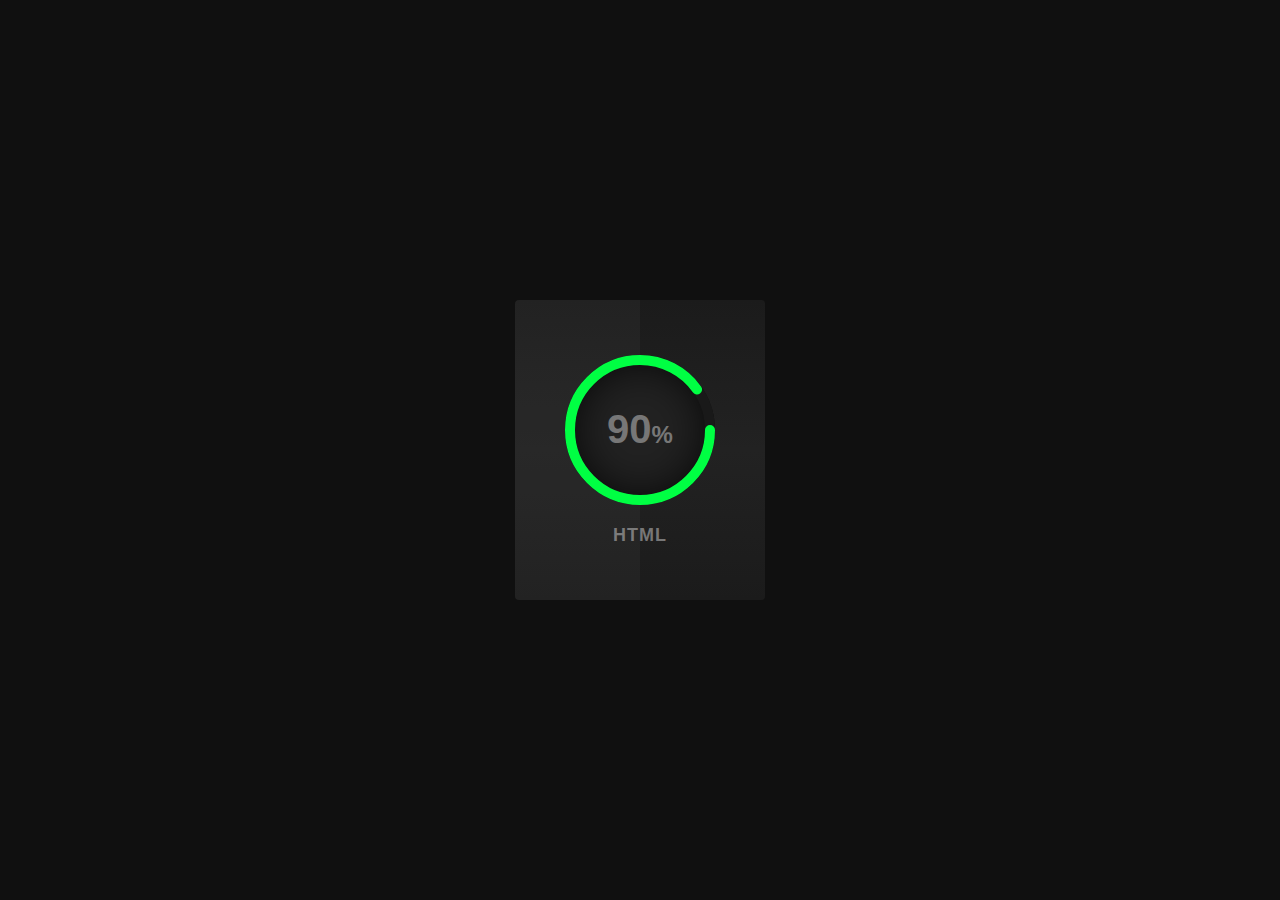
<file: progressbar.html>
<!DOCTYPE html>
<html lang="en">
<head>
    <meta charset="UTF-8">
    <title>Progress Bar Example</title>
    <style>
       *
{
  margin:0;
  padding:0;
  font-family:'Roboto',sans-serif;
}
body
{
  display:flex;
  justify-content:center;
  align-items:center;
  min-height:100vh;
  background:#101010
}
.container
{
  position:relative;
  width:900px;
  display:flex;
  justify-content:space-around;
}
.container .card
{
  position:relative;
  width:250px;
  background:linear-gradient(0deg,#1b1b1b,#222,#1b1b1b);
  display:flex;
  justify-content:center;
  align-items:center;
  height:300px;
  border-radius:4px;
  text-align:center;
  overflow:hidden;
  transition:0.5s;
}
.container .card:hover
{
  transform:translateY(-10px);
  box-shadow:0 15px 35px rgba(0,0,0,.5);
}
.container .card:before
{
  content:'';
  position:absolute;
  top:0;
  left:-50%;
  width:100%;
  height:100%;
  background:rgba(255,255,255,.03);
  pointer-events:none;
  z-index:1;
}
.percent
{
  position:relative;
  width:150px;
  height:150px;
  border-radius:50%;
  box-shadow: inset 0 0 50px #000;
  background:#222;
  z-index:1000;
}
.percent .num
{
  position:absolute;
  top:0;
  left:0;
  width:100%;
  height:100%;
  display:flex;
  justify-content:center;
  align-items:center;
  border-radius:50%;
}
.percent .num h2
{
  color:#777;
  font-weight:700;
  font-size:40px;
  transition:0.5s;
}
.card:hover .percent .num h2
{
  color:#fff;
  font-size:60px;
}
.percent .num h2 span
{
  color:#777;
  font-size:24px;
  transition:0.5s;
}
.card:hover .percent .num h2 span
{
  color:#fff;
}
.text
{
  position:relative;
  color:#777;
  margin-top:20px;
  font-weight:700;
  font-size:18px;
  letter-spacing:1px;
  text-transform:uppercase;
  transition:0.5s;
}
.card:hover .text
{
  color:#fff;
}
svg
{
  position:relative;
  width:150px;
  height:150px;
  z-index:1000;
}
svg circle
{
  width:100%;
  height:100%;
  fill:none;
  stroke:#191919;
  stroke-width:10;
  stroke-linecap:round;
  transform:translate(5px,5px);
}
svg circle:nth-child(2)
{
  stroke-dasharray:440;
  stroke-dashoffset:440;
}
.card:nth-child(1) svg circle:nth-child(2)
{
  stroke-dashoffset:calc(440 - (440 * 90) / 100);
  stroke:#00ff43;
}

    </style>
</head>
<body>
    <div class="container">
        <div class="card">
          <div class="box">
            <div class="percent">
              <svg>
                <circle cx="70" cy="70" r="70"></circle>
                <circle cx="70" cy="70" r="70"></circle>
              </svg>
                  <div class="num">
                    <h2>90<span>%</span></h2>
                  </div>
            </div>
                <h2 class="text">Html</h2>
          </div>
        </div>
      </div>
</body>
</html>
</file>
